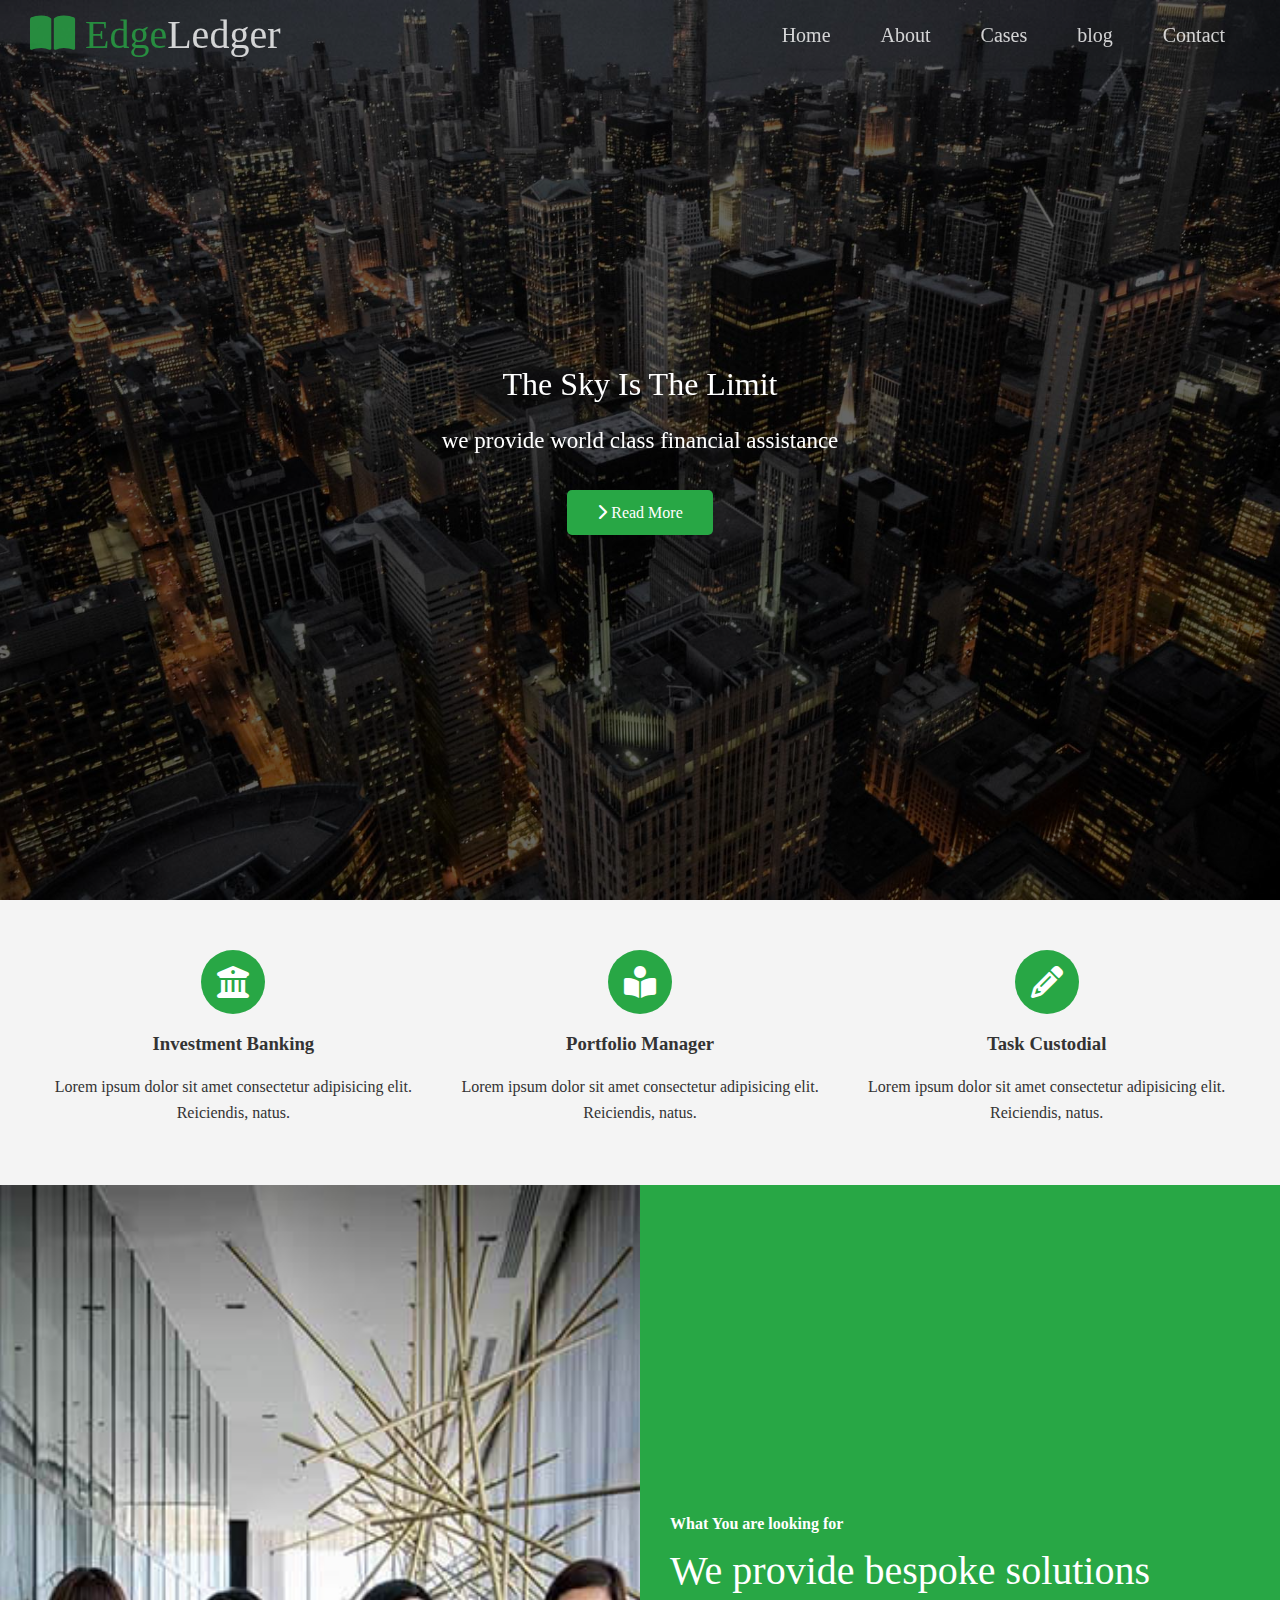
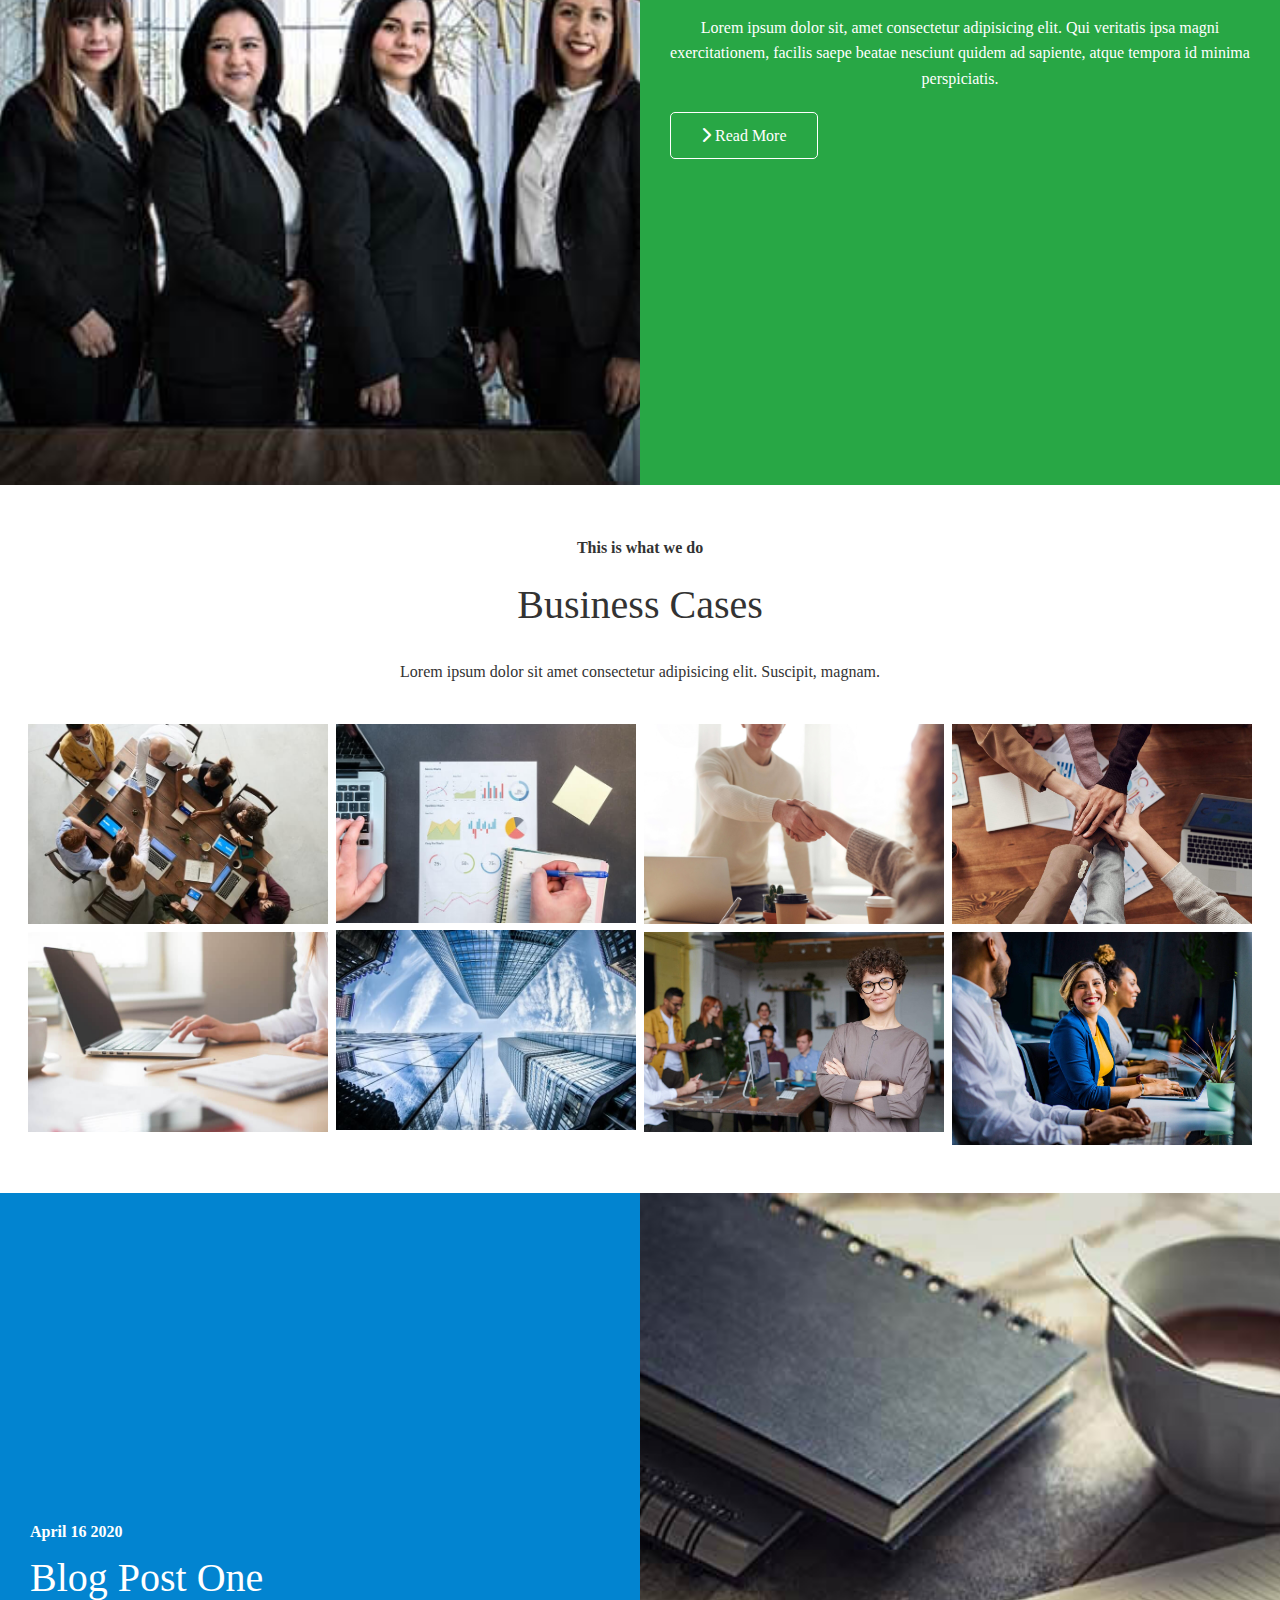
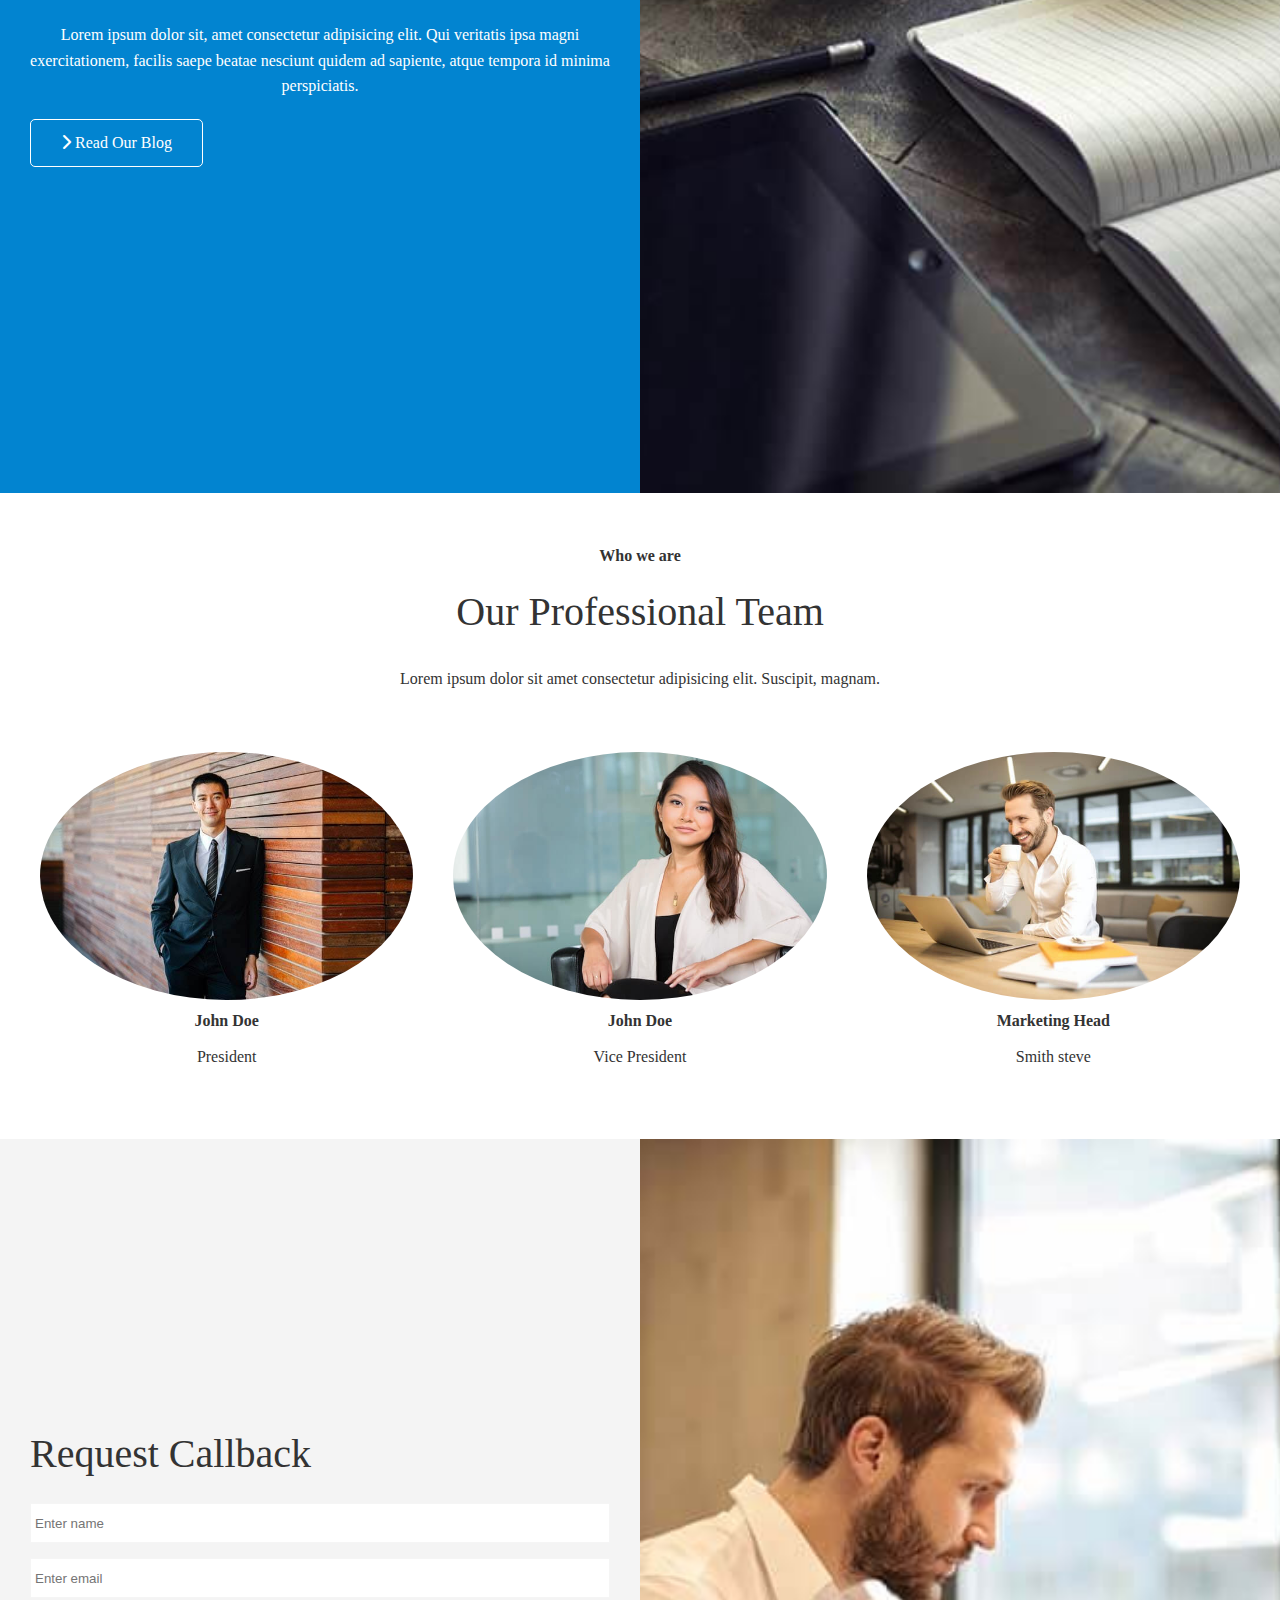
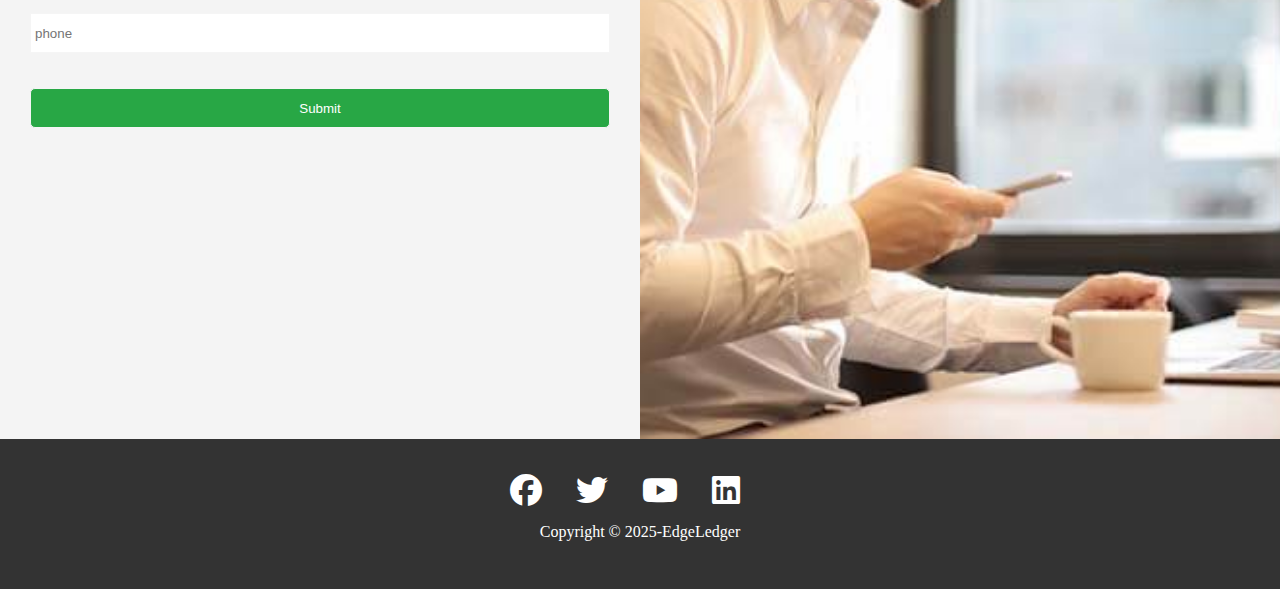
<file: index.html>
<!DOCTYPE html>
<html lang="en">
  <head>
    <meta charset="UTF-8" />
    <meta name="viewport" content="width=device-width, initial-scale=1.0" />
    <link rel="shortcut icon" type="image" href="favicon.ico" />
    <link
      href="https://cdnjs.cloudflare.com/ajax/libs/font-awesome/6.7.2/css/all.min.css"
      rel="stylesheet"
    />
    <link rel="stylesheet" href="CSS/lightbox.min.css" />
    <link rel="stylesheet" href="CSS/utilities.css" />
    <link rel="stylesheet" href="CSS/style.css" />
    <title>Welcome To EdgeLedger</title>
  </head>
  <body id="home">
    <header class="hero">
      <div id="navbar" class="navbar top">
        <h1 class="logo">
          <span class="text-primary"><i class="fas fa-book-open"></i> Edge</span
          >Ledger
        </h1>
        <nav>
          <ul>
            <li><a href="#home">Home</a></li>
            <li><a href="#about">About</a></li>
            <li><a href="#cases">Cases</a></li>
            <li><a href="#blog">blog</a></li>
            <li><a href="#Contact">Contact</a></li>
          </ul>
        </nav>
      </div>
      <div class="content">
        <!-- <div>
          <iframe
            width="560"
            height="315"
            src="https://www.youtube.com/embed/P6FORpg0KVo?si=xgnaCnIw4auG-pq4"
            title="YouTube video player"
            frameborder="0"
            allow="accelerometer; autoplay; clipboard-write; encrypted-media; gyroscope; picture-in-picture; web-share"
            referrerpolicy="strict-origin-when-cross-origin"
            allowfullscreen
          ></iframe>
        </div> -->
        <h1>The Sky Is The Limit</h1>
        <p>we provide world class financial assistance</p>
        <a href="#about" class="btn">
          <i class="fas fa-chevron-right"></i> Read More</a
        >
      </div>
    </header>
    <main>
      <!-- About: Icons -->
      <section id="about" class="icons bg-light">
        <div class="flex-items">
          <div>
            <i class="fas fa-university fa-2x"></i>
            <div>
              <h3>Investment Banking</h3>
              <p>
                Lorem ipsum dolor sit amet consectetur adipisicing elit.
                Reiciendis, natus.
              </p>
            </div>
          </div>
          <div>
            <i class="fas fa-book-reader fa-2x"></i>
            <div>
              <h3>Portfolio Manager</h3>
              <p>
                Lorem ipsum dolor sit amet consectetur adipisicing elit.
                Reiciendis, natus.
              </p>
            </div>
          </div>
          <div>
            <i class="fas fa-pencil-alt fa-2x"></i>
            <div>
              <h3>Task Custodial</h3>
              <p>
                Lorem ipsum dolor sit amet consectetur adipisicing elit.
                Reiciendis, natus.
              </p>
            </div>
          </div>
        </div>
      </section>
      <!-- About:Solutions -->
      <section class="solution flex-columns">
        <div class="row">
          <div class="column">
            <div class="column-1">
              <img src="images/home/people.jpg" alt="" />
            </div>
          </div>
          <div class="column">
            <div class="column-2 bg-primary">
              <h4>What You are looking for</h4>
              <h2>We provide bespoke solutions</h2>
              <p>
                Lorem ipsum dolor sit, amet consectetur adipisicing elit. Qui
                veritatis ipsa magni exercitationem, facilis saepe beatae
                nesciunt quidem ad sapiente, atque tempora id minima
                perspiciatis.
              </p>
              <a href="#" class="btn btn-outlline">
                <i class="fas fa-chevron-right"></i> Read More
              </a>
            </div>
          </div>
        </div>
      </section>
      <!-- Cases -->
      <section id="cases" class="cases flex-grid section-padding">
        <header class="section-header">
          <h4>This is what we do</h4>
          <h2>Business Cases</h2>
          <p>
            Lorem ipsum dolor sit amet consectetur adipisicing elit. Suscipit,
            magnam.
          </p>
        </header>
        <div class="row">
          <div class="column">
            <a
              href="images/cases/cases1.jpg"
              data-lightbox="cases"
              data-title="What A good day It's We are about to 
              finish our work on time"
            >
              <img src="images/cases/cases1.jpg" alt="" />
            </a>
            <a
              href="images/cases/cases2.jpg"
              data-lightbox="cases"
              data-title="What A good day It's We are about to 
              finish our work on time"
            >
              <img src="images/cases/cases2.jpg" alt="" />
            </a>
          </div>
          <div class="column">
            <a
              href="images/cases/cases3.jpg"
              data-lightbox="cases"
              data-title="What A good day It's We are about to 
              finish our work on time"
            >
              <img src="images/cases/cases3.jpg" alt="" />
            </a>
            <a
              href="images/cases/cases4.jpg"
              data-lightbox="cases"
              data-title="What A good day It's We are about to 
              finish our work on time"
            >
              <img src="images/cases/cases4.jpg" alt="" />
            </a>
          </div>
          <div class="column">
            <a
              href="images/cases/cases5.jpg"
              data-lightbox="cases"
              data-title="What A good day It's We are about to 
              finish our work on time"
            >
              <img src="images/cases/cases5.jpg" alt="" />
            </a>
            <a
              href="images/cases/cases6.jpg"
              data-lightbox="cases"
              data-title="What A good day It's We are about to 
              finish our work on time"
            >
              <img src="images/cases/cases6.jpg" alt="" />
            </a>
          </div>
          <div class="column">
            <a
              href="images/cases/cases7.jpg"
              data-lightbox="cases"
              data-title="What A good day It's We are about to 
              finish our work on time"
            >
              <img src="images/cases/cases7.jpg" alt="" />
            </a>
            <a
              href="images/cases/cases8.jpg"
              data-lightbox="cases"
              data-title="What A good day It's We are about to 
              finish our work on time"
            >
              <img src="images/cases/cases8.jpg" alt="" />
            </a>
          </div>
        </div>
      </section>
      <!-- Blog -->
      <section id="blog" class="blog flex-columns flex-reverse">
        <div class="row">
          <div class="column">
            <div class="column-1">
              <img src="images/home/blog.jpg" alt="" />
            </div>
          </div>
          <div class="column">
            <div class="column-2 bg-secondary">
              <h4>April 16 2020</h4>
              <h2>Blog Post One</h2>
              <p>
                Lorem ipsum dolor sit, amet consectetur adipisicing elit. Qui
                veritatis ipsa magni exercitationem, facilis saepe beatae
                nesciunt quidem ad sapiente, atque tempora id minima
                perspiciatis.
              </p>
              <a href="blog.html" class="btn btn-outlline">
                <i class="fas fa-chevron-right"></i> Read Our Blog
              </a>
            </div>
          </div>
        </div>
      </section>
      <!-- Team -->
      <section id="team" class="team section-padding">
        <header class="section-header">
          <h4>Who we are</h4>
          <h2>Our Professional Team</h2>
          <p>
            Lorem ipsum dolor sit amet consectetur adipisicing elit. Suscipit,
            magnam.
          </p>
        </header>
        <div class="flex-items">
          <div>
            <img src="images/team/person1.jpg" alt="John Doe" />
            <h4>John Doe</h4>
            <p>President</p>
          </div>
          <div>
            <img src="images/team/person2.jpg" alt="John Doe" />
            <h4>John Doe</h4>
            <p>Vice President</p>
          </div>
          <div>
            <img src="images/team/person3.jpg" alt="John Doe" />
            <h4>Marketing Head</h4>
            <p>Smith steve</p>
          </div>
        </div>
      </section>

      <!-- Contact -->
      <section id="Contact" class="contact flex-columns flex-reverse">
        <div class="row">
          <div class="column">
            <div class="column-1">
              <img src="images/home/contact.jpg" alt="" />
            </div>
          </div>
          <div class="column">
            <div class="column-2 bg-light">
              <h2>Request Callback</h2>
              <form action="" class="callback-form">
                <div class="form-control">
                  <label for="name"></label>
                  <input
                    type="text"
                    name="name"
                    id="name"
                    placeholder="Enter name"
                  />
                </div>
                <div class="form-control">
                  <label for="email"></label>
                  <input
                    type="email"
                    name="email"
                    id="email"
                    placeholder="Enter email"
                  />
                </div>
                <div class="form-control">
                  <label for="phone"></label>
                  <input
                    type="text"
                    name="phone"
                    id="phone"
                    placeholder="phone"
                  />
                </div>
                <input type="submit" value="Submit" id="submit" class="btn" />
              </form>
            </div>
          </div>
        </div>
      </section>
    </main>
    <footer class="footer bg-dark">
      <div class="social">
        <a href="#"><i class="fab fa-facebook fa-2x"></i></a>
        <a href="#"><i class="fab fa-twitter fa-2x"></i></a>
        <a href="#"><i class="fab fa-youtube fa-2x"></i></a>
        <a href="#"><i class="fab fa-linkedin fa-2x"></i></a>
      </div>
      <p>Copyright &copy; 2025-EdgeLedger</p>
    </footer>
    <script
      src="https://code.jquery.com/jquery-3.7.1.min.js"
      integrity="sha256-/JqT3SQfawRcv/BIHPThkBvs0OEvtFFmqPF/lYI/Cxo="
      crossorigin="anonymous"
    ></script>
    <script src="js/lightbox.min.js"></script>
    <script>
      const navbar = document.getElementById("navbar");
      let scrolled = false;
      window.onscroll = function () {
        if (window.pageYOffset > 100) {
          navbar.classList.remove("top");
          if (!scrolled) {
            navbar.style.transform = "translateY(-70px)";
          }
          setTimeout(function () {
            navbar.style.transform = "translateY(0)";
            scrolled = true;
          }, 200);
        } else {
          navbar.classList.add("top");
          scrolled = false;
        }
      };
      //Smoothing Scrolling
      $("#navbar a, .btn").on("click", function (e) {
        if (this.hash !== "") {
          e.preventDefault();
          const hash = this.hash;
          $("html,body").animate(
            {
              scrollTop: $(hash).offset().top - 100,
            },
            800
          );
        }
      });
    </script>
  </body>
</html>
</file>
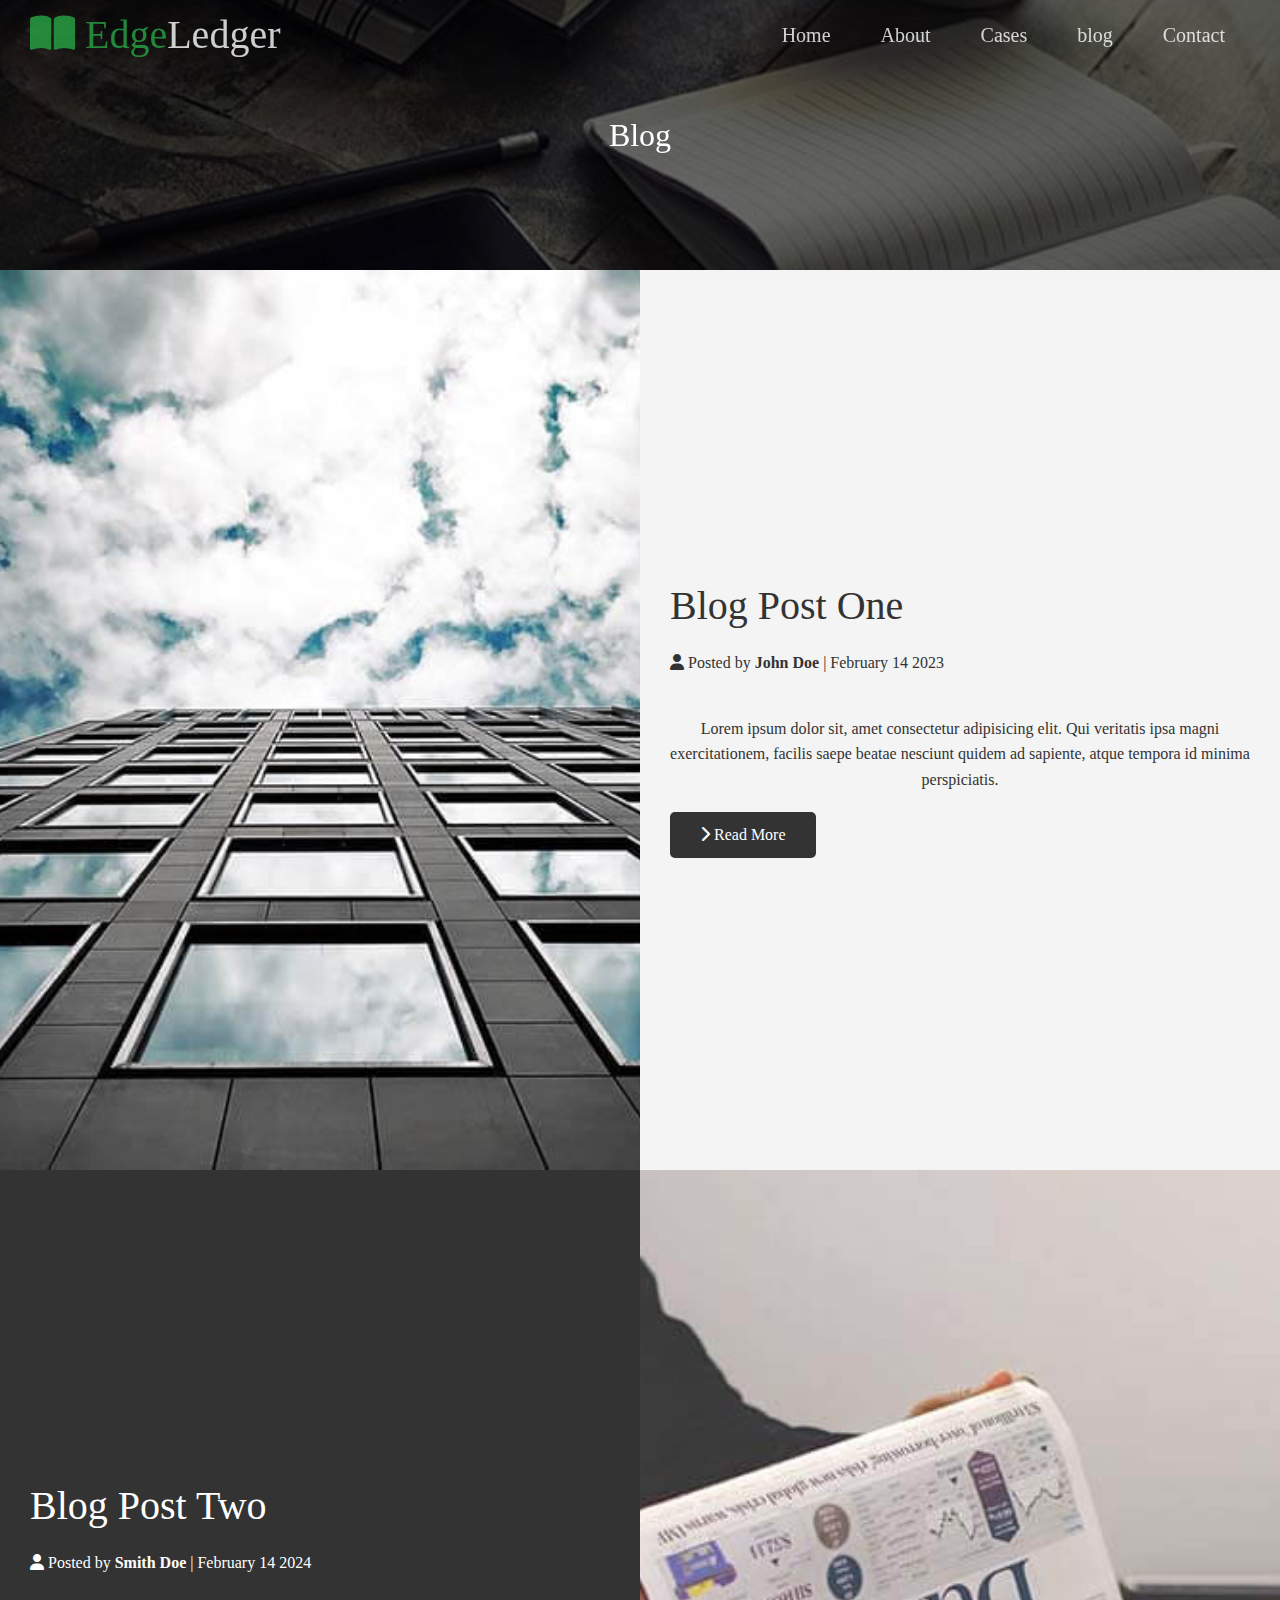
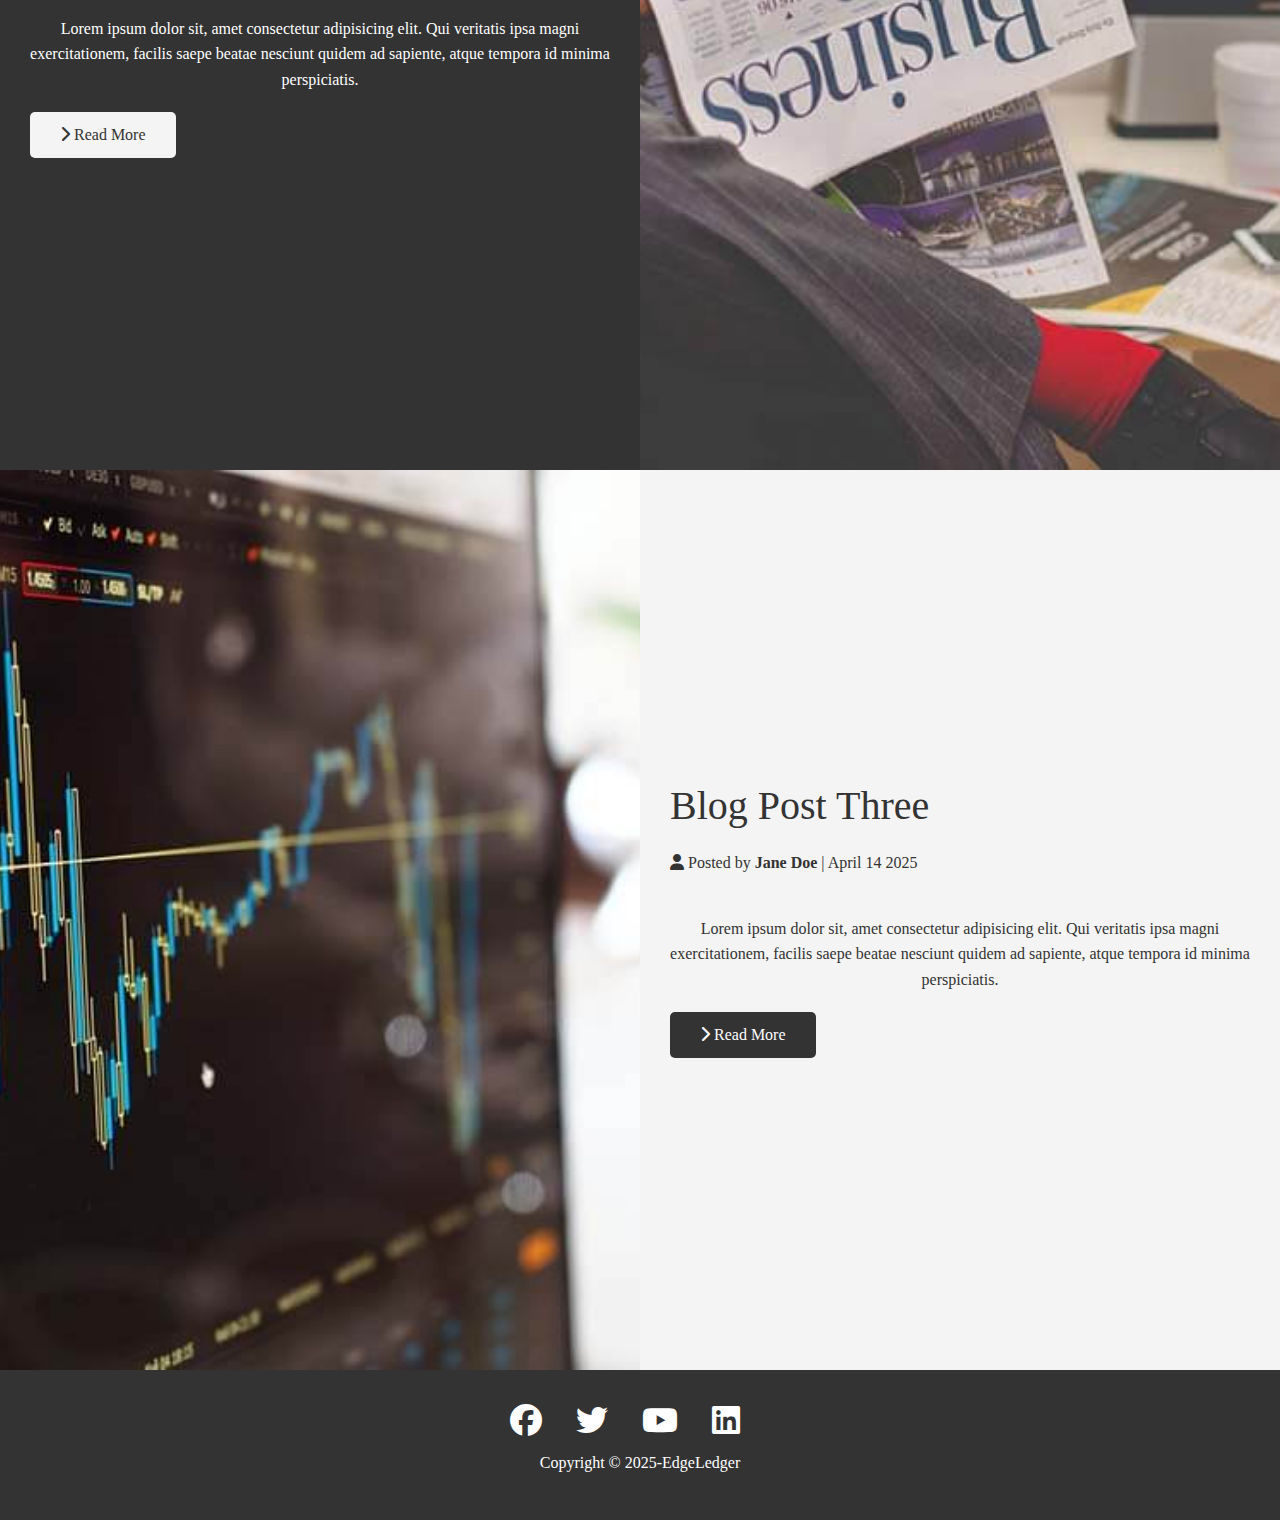
<file: blog.html>
<!DOCTYPE html>
<html lang="en">
  <head>
    <meta charset="UTF-8" />
    <meta name="viewport" content="width=device-width, initial-scale=1.0" />
    <link
      href="https://cdnjs.cloudflare.com/ajax/libs/font-awesome/6.7.2/css/all.min.css"
      rel="stylesheet"
    />
    <link rel="stylesheet" href="CSS/utilities.css" />
    <link rel="stylesheet" href="CSS/style.css" />
    <title>Read Our Blog</title>
  </head>
  <body id="home">
    <header class="hero blog">
      <div id="navbar" class="navbar top">
        <h1 class="logo">
          <span class="text-primary"><i class="fas fa-book-open"></i> Edge</span
          >Ledger
        </h1>
        <nav>
          <ul>
            <li><a href="index.html">Home</a></li>
            <li><a href="index.html#about">About</a></li>
            <li><a href="index.html#cases">Cases</a></li>
            <li><a href="index.html#blog">blog</a></li>
            <li><a href="index.html#Contact">Contact</a></li>
          </ul>
        </nav>
      </div>
      <div class="content">
        <h1>Blog</h1>
      </div>
    </header>
    <main>
      <article class="flex-columns">
        <div class="row">
          <div class="column">
            <div class="column-1">
              <img src="images/blog/blog1.jpg" alt="" />
            </div>
          </div>
          <div class="column">
            <div class="column-2 bg-light">
              <h2>Blog Post One</h2>
              <p class="meta">
                <i class="fas fa-user"></i> Posted by
                <strong>John Doe</strong> | February 14 2023
              </p>
              <p>
                Lorem ipsum dolor sit, amet consectetur adipisicing elit. Qui
                veritatis ipsa magni exercitationem, facilis saepe beatae
                nesciunt quidem ad sapiente, atque tempora id minima
                perspiciatis.
              </p>
              <a href="post.html" class="btn btn-dark">
                <i class="fas fa-chevron-right"></i> Read More
              </a>
            </div>
          </div>
        </div>
      </article>
      <article class="flex-columns flex-reverse">
        <div class="row">
          <div class="column">
            <div class="column-1">
              <img src="images/blog/blog2.jpg" alt="" />
            </div>
          </div>
          <div class="column">
            <div class="column-2 bg-dark">
              <h2>Blog Post Two</h2>
              <p class="meta">
                <i class="fas fa-user"></i> Posted by
                <strong>Smith Doe</strong> | February 14 2024
              </p>
              <p>
                Lorem ipsum dolor sit, amet consectetur adipisicing elit. Qui
                veritatis ipsa magni exercitationem, facilis saepe beatae
                nesciunt quidem ad sapiente, atque tempora id minima
                perspiciatis.
              </p>
              <a href="post.html" class="btn btn-light">
                <i class="fas fa-chevron-right"></i> Read More
              </a>
            </div>
          </div>
        </div>
      </article>
      <article class="flex-columns">
        <div class="row">
          <div class="column">
            <div class="column-1">
              <img src="images/blog/blog3.jpg" alt="" />
            </div>
          </div>
          <div class="column">
            <div class="column-2 bg-light">
              <h2>Blog Post Three</h2>
              <p class="meta">
                <i class="fas fa-user"></i> Posted by
                <strong>Jane Doe</strong> | April 14 2025
              </p>
              <p>
                Lorem ipsum dolor sit, amet consectetur adipisicing elit. Qui
                veritatis ipsa magni exercitationem, facilis saepe beatae
                nesciunt quidem ad sapiente, atque tempora id minima
                perspiciatis.
              </p>
              <a href="post.html" class="btn btn-dark">
                <i class="fas fa-chevron-right"></i> Read More
              </a>
            </div>
          </div>
        </div>
      </article>
    </main>
    <footer class="footer bg-dark">
      <div class="social">
        <a href="#"><i class="fab fa-facebook fa-2x"></i></a>
        <a href="#"><i class="fab fa-twitter fa-2x"></i></a>
        <a href="#"><i class="fab fa-youtube fa-2x"></i></a>
        <a href="#"><i class="fab fa-linkedin fa-2x"></i></a>
      </div>
      <p>Copyright &copy; 2025-EdgeLedger</p>
    </footer>
    <script>
      const navbar = document.getElementById("navbar");
      let scrolled = false;
      window.onscroll = function () {
        if (window.pageYOffset > 100) {
          navbar.classList.remove("top");
          if (!scrolled) {
            navbar.style.transform = "translateY(-70px)";
          }
          setTimeout(function () {
            navbar.style.transform = "translateY(0)";
            scrolled = true;
          }, 200);
        } else {
          navbar.classList.add("top");
          scrolled = false;
        }
      };
    </script>
  </body>
</html>
</file>
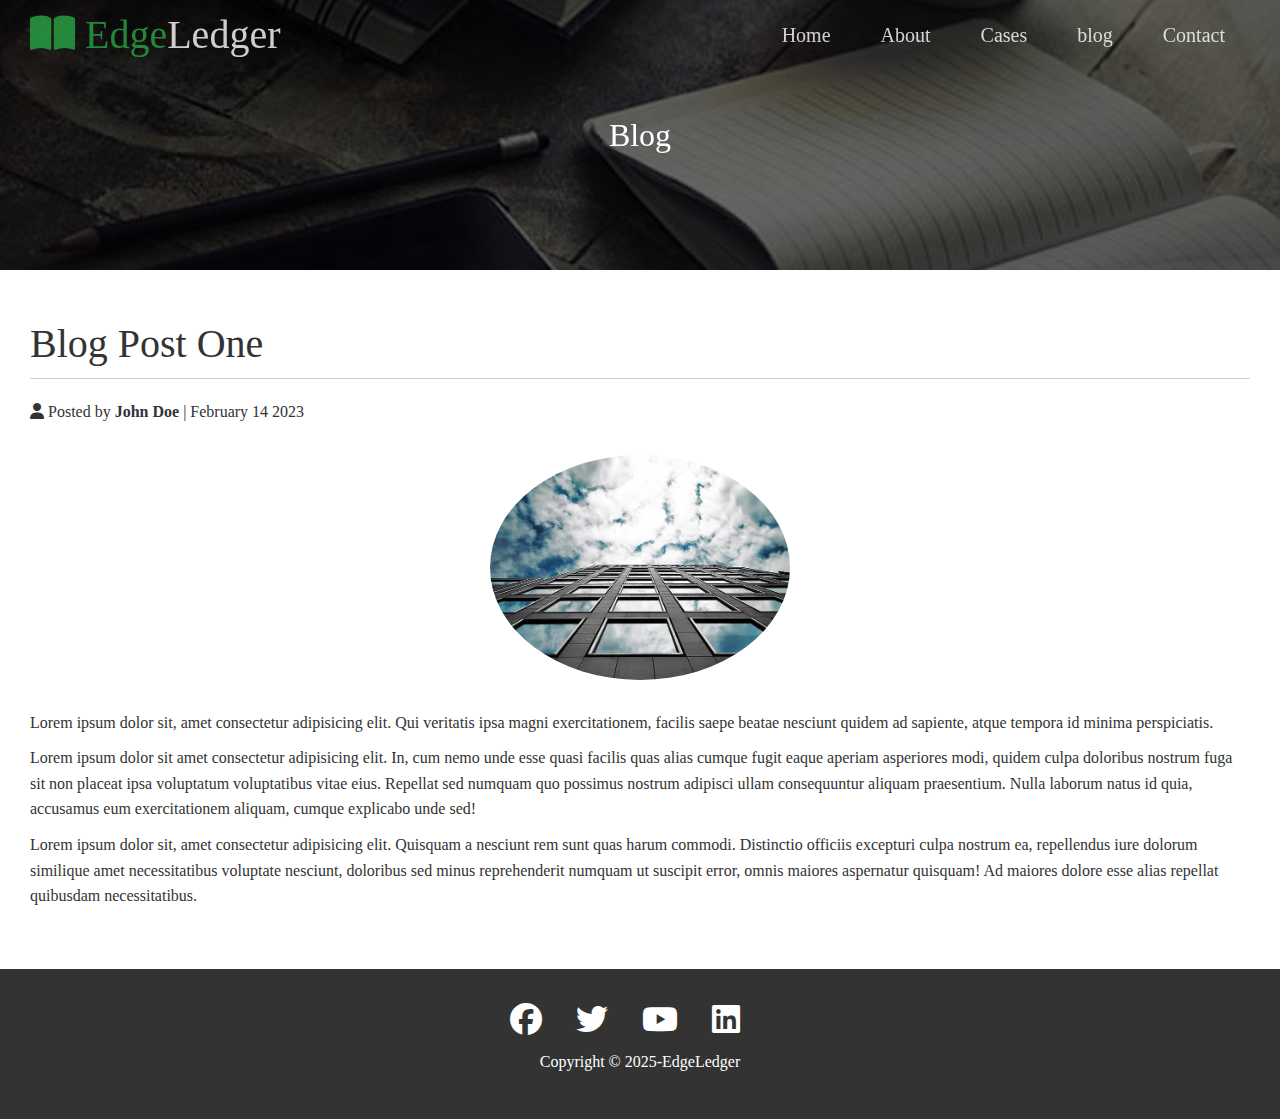
<file: post.html>
<!DOCTYPE html>
<html lang="en">
  <head>
    <meta charset="UTF-8" />
    <meta name="viewport" content="width=device-width, initial-scale=1.0" />
    <link
      href="https://cdnjs.cloudflare.com/ajax/libs/font-awesome/6.7.2/css/all.min.css"
      rel="stylesheet"
    />
    <link rel="stylesheet" href="CSS/utilities.css" />
    <link rel="stylesheet" href="CSS/style.css" />
    <title>Read Our Blog</title>
  </head>
  <body id="home">
    <header class="hero blog">
      <div id="navbar" class="navbar top">
        <h1 class="logo">
          <span class="text-primary"><i class="fas fa-book-open"></i> Edge</span
          >Ledger
        </h1>
        <nav>
          <ul>
            <li><a href="index.html">Home</a></li>
            <li><a href="index.html#about">About</a></li>
            <li><a href="index.html#cases">Cases</a></li>
            <li><a href="index.html#blog">blog</a></li>
            <li><a href="index.html#Contact">Contact</a></li>
          </ul>
        </nav>
      </div>
      <div class="content">
        <h1>Blog</h1>
      </div>
    </header>
    <main>
      <section class="post">
        <h2>Blog Post One</h2>
        <p class="meta">
          <i class="fas fa-user"></i> Posted by <strong>John Doe</strong> |
          February 14 2023
        </p>
        <img src="images/blog/blog1.jpg" alt="" />
        <p>
          Lorem ipsum dolor sit, amet consectetur adipisicing elit. Qui
          veritatis ipsa magni exercitationem, facilis saepe beatae nesciunt
          quidem ad sapiente, atque tempora id minima perspiciatis.
        </p>
        <p>
          Lorem ipsum dolor sit amet consectetur adipisicing elit. In, cum nemo
          unde esse quasi facilis quas alias cumque fugit eaque aperiam
          asperiores modi, quidem culpa doloribus nostrum fuga sit non placeat
          ipsa voluptatum voluptatibus vitae eius. Repellat sed numquam quo
          possimus nostrum adipisci ullam consequuntur aliquam praesentium.
          Nulla laborum natus id quia, accusamus eum exercitationem aliquam,
          cumque explicabo unde sed!
        </p>
        <p>
          Lorem ipsum dolor sit, amet consectetur adipisicing elit. Quisquam a
          nesciunt rem sunt quas harum commodi. Distinctio officiis excepturi
          culpa nostrum ea, repellendus iure dolorum similique amet
          necessitatibus voluptate nesciunt, doloribus sed minus reprehenderit
          numquam ut suscipit error, omnis maiores aspernatur quisquam! Ad
          maiores dolore esse alias repellat quibusdam necessitatibus.
        </p>
      </section>
    </main>
    <footer class="footer bg-dark">
      <div class="social">
        <a href="#"><i class="fab fa-facebook fa-2x"></i></a>
        <a href="#"><i class="fab fa-twitter fa-2x"></i></a>
        <a href="#"><i class="fab fa-youtube fa-2x"></i></a>
        <a href="#"><i class="fab fa-linkedin fa-2x"></i></a>
      </div>
      <p>Copyright &copy; 2025-EdgeLedger</p>
    </footer>
    <script>
      const navbar = document.getElementById("navbar");
      let scrolled = false;
      window.onscroll = function () {
        if (window.pageYOffset > 100) {
          navbar.classList.remove("top");
          if (!scrolled) {
            navbar.style.transform = "translateY(-70px)";
          }
          setTimeout(function () {
            navbar.style.transform = "translateY(0)";
            scrolled = true;
          }, 200);
        } else {
          navbar.classList.add("top");
          scrolled = false;
        }
      };
    </script>
  </body>
</html>
</file>
<file: CSS/utilities.css>
/* Text Colors */
.text-primary{
    color: #28a745;
}
.text-secondary{
    color: #0284d0;
}
/* button */
.btn{
    cursor: pointer;
    display: inline-block;
    padding: 10px 30px;
    color: #fff;
    background-color: #28a745;
    border: none;
    border-radius: 5px;
}
.btn:hover{
    opacity: 0.9;
}
.btn-primary, .bg-primary{
    background: #28a745;
    color: #fff;
}
.btn-secondary, .bg-secondary{
    background: #0284d0;
    color: #fff;
}
.btn-dark, .bg-dark{
    background: #333;
    color: #fff;
}
.btn-light, .bg-light{
    background: #f4f4f4;
    color: #333;
}
.btn-outlline{
    background: transparent;
    border: #fff 1px solid;
}

/* Flex items */
.flex-items{
    display: flex;
    align-items: center;
    justify-content: center;
    text-align: center;
    height: 100%;
}
.flex-items > div{
    padding: 20px;
}
/*Flex Columns */
.flex-columns.flex-reverse .row{
    display: flex;
    flex-direction: row-reverse;
}

.flex-columns .row{
    display: flex;
    align-items: center;
    text-align: center;
    flex-wrap: wrap;
    width: 100%;
}
.flex-columns .column{
    display: flex;
    flex-direction: column;
    flex-basis: 100%;
    flex: 1;
}
.flex-columns .column .column-1,
.flex-columns .column .column-2{
    height: 100vh;
}
.flex-columns img{
    width: 100%;
    height: 100%;
    object-fit: cover;
}
.flex-columns .column-2{
    display: flex;
    flex-direction: column;
    align-items: flex-start;
    justify-content: center;
    padding: 30px;
}
.flex-columns h2{
    font-size: 40px;
    font-weight: 100;
}
.flex-columns h4{
    margin-bottom: 10px;
}
.flex-columns p{
    margin: 20px 0;
}
/* section header*/
.section-header{
    padding: 30px;
    display: flex;
    flex-direction: column;
    align-items: center;
    justify-content: center;
    text-align: center;
}
.section-header h2{
    font-size: 40px;
    margin: 20px 0;
}
.section-padding{
    padding: 20px 20px 40px;
}
/* Flex Grid */
.flex-grid .row{
    display: flex;
    flex-wrap: wrap;
    padding: 0 4px;
}
.flex-grid .column{
    flex: 25%;
    max-width: 25%;
    padding: 0 4px;
}
</file>
<file: CSS/style.css>
@import url("https://fonts.googleapis.com/css2?family=Open+Sans:ital,wght@0,300..800;1,300..800&display=swap");
* {
  box-sizing: border-box;
  padding: 0;
  margin: 0;
}
body {
  font-family: open sans-serif;
  background: #fff;
  color: #333;
  line-height: 1.6;
}
ul {
  list-style: none;
}
a {
  color: #333;
  text-decoration: none;
}
h1,
h2 {
  font-weight: 300;
  line-height: 1.2;
}
p {
  margin: 10px 0;
}
img {
  width: 100%;
}
.navbar {
  display: flex;
  align-items: center;
  justify-content: space-between;
  background-color: #333;
  color: #fff;
  opacity: 0.8;
  width: 100%;
  height: 70px;
  position: fixed;
  top: 0px;
  padding: 0 30px;
  font-size: 20px;
  transition: 0.5s;
}
.navbar.top {
  background: transparent;
}
.navbar a {
  color: #fff;
  padding: 10px 20px;
  margin: 0 5px;
}
.navbar a:hover {
  border-bottom: #28a745 2px solid;
}
.navbar ul {
  display: flex;
}
.navbar .logo {
  font-weight: 400;
}
/* Header  */
.hero {
  background: url("../images/home/showcase.jpg") no-repeat center center/cover;
  height: 100vh;
  position: relative;
  color: #fff;
}
.hero .content {
  display: flex;
  align-items: center;
  justify-content: center;
  flex-direction: column;
  text-align: center;
  height: 100%;
}
.hero .content p {
  font-size: 23px;
  max-width: 600px;
  margin: 20px 0 30px;
}
.hero::before {
  content: "";
  position: absolute;
  top: 0;
  left: 0;
  width: 100%;
  height: 100%;
  background: rgb(0, 0, 0, 0.6);
}
.hero * {
  z-index: 10;
}

.hero.blog {
  background: url("../images/home/blog.jpg") no-repeat center center/cover;
  height: 30vh;
}
/* Icons */
.icons {
  padding: 30px;
}
.icons h3 {
  font-weight: bold;
  margin-bottom: 15px;
}

.icons i {
  background-color: #28a745;
  color: #fff;
  padding: 1rem;
  border-radius: 50%;
  margin-bottom: 15px;
}

.cases img:hover {
  opacity: 0.7;
}
.team img {
  border-radius: 50%;
}
/* Callback-form label */
.callback-form {
  width: 100%;
  padding: 20px 0;
}
.callback-form label {
  display: block;
  margin-bottom: 5px;
}
.callback-form .form-control {
  margin-bottom: 15px;
}
.callback-form input {
  width: 100%;
  padding: 4px;
  height: 40px;
  border: #f5f5f5 1px solid;
}
.callback-form input:focus {
  outline-color: #28a745;
}
.callback-form .btn {
  padding: 12px 0;
  margin-top: 20px;
}
/* Post */
.post {
  padding: 50px 30px;
}
.post h2 {
  font-size: 40px;
  margin-bottom: 20px;
  padding-bottom: 10px;
  border-bottom: #ccc solid 1px;
}
.post .meta {
  margin-bottom: 30px;
}
.post img {
  width: 300px;
  border-radius: 50%;
  display: block;
  margin: 0 auto 30px;
}
/* Footer */
.footer {
  display: flex;
  flex-direction: column;
  align-items: center;
  justify-content: center;
  text-align: center;
  height: 150px;
}
.footer a {
  color: #fff;
}
.footer a:hover {
  color: #28a745;
}
.footer .social > * {
  margin-right: 30px;
}
/* Mobile */
@media (max-width: 768px) {
  .navbar {
    flex-direction: column;
    height: 120px;
    padding: 20px;
  }
  .navbar a {
    padding: 10px 10px;
    margin: 0 3px;
  }
  .flex-items {
    flex-direction: column;
  }
  .flex-columns .column,
  .flex-grid .column {
    flex: 100%;
    max-width: 100%;
  }
  .team img {
    width: 70%;
  }
}
</file>
